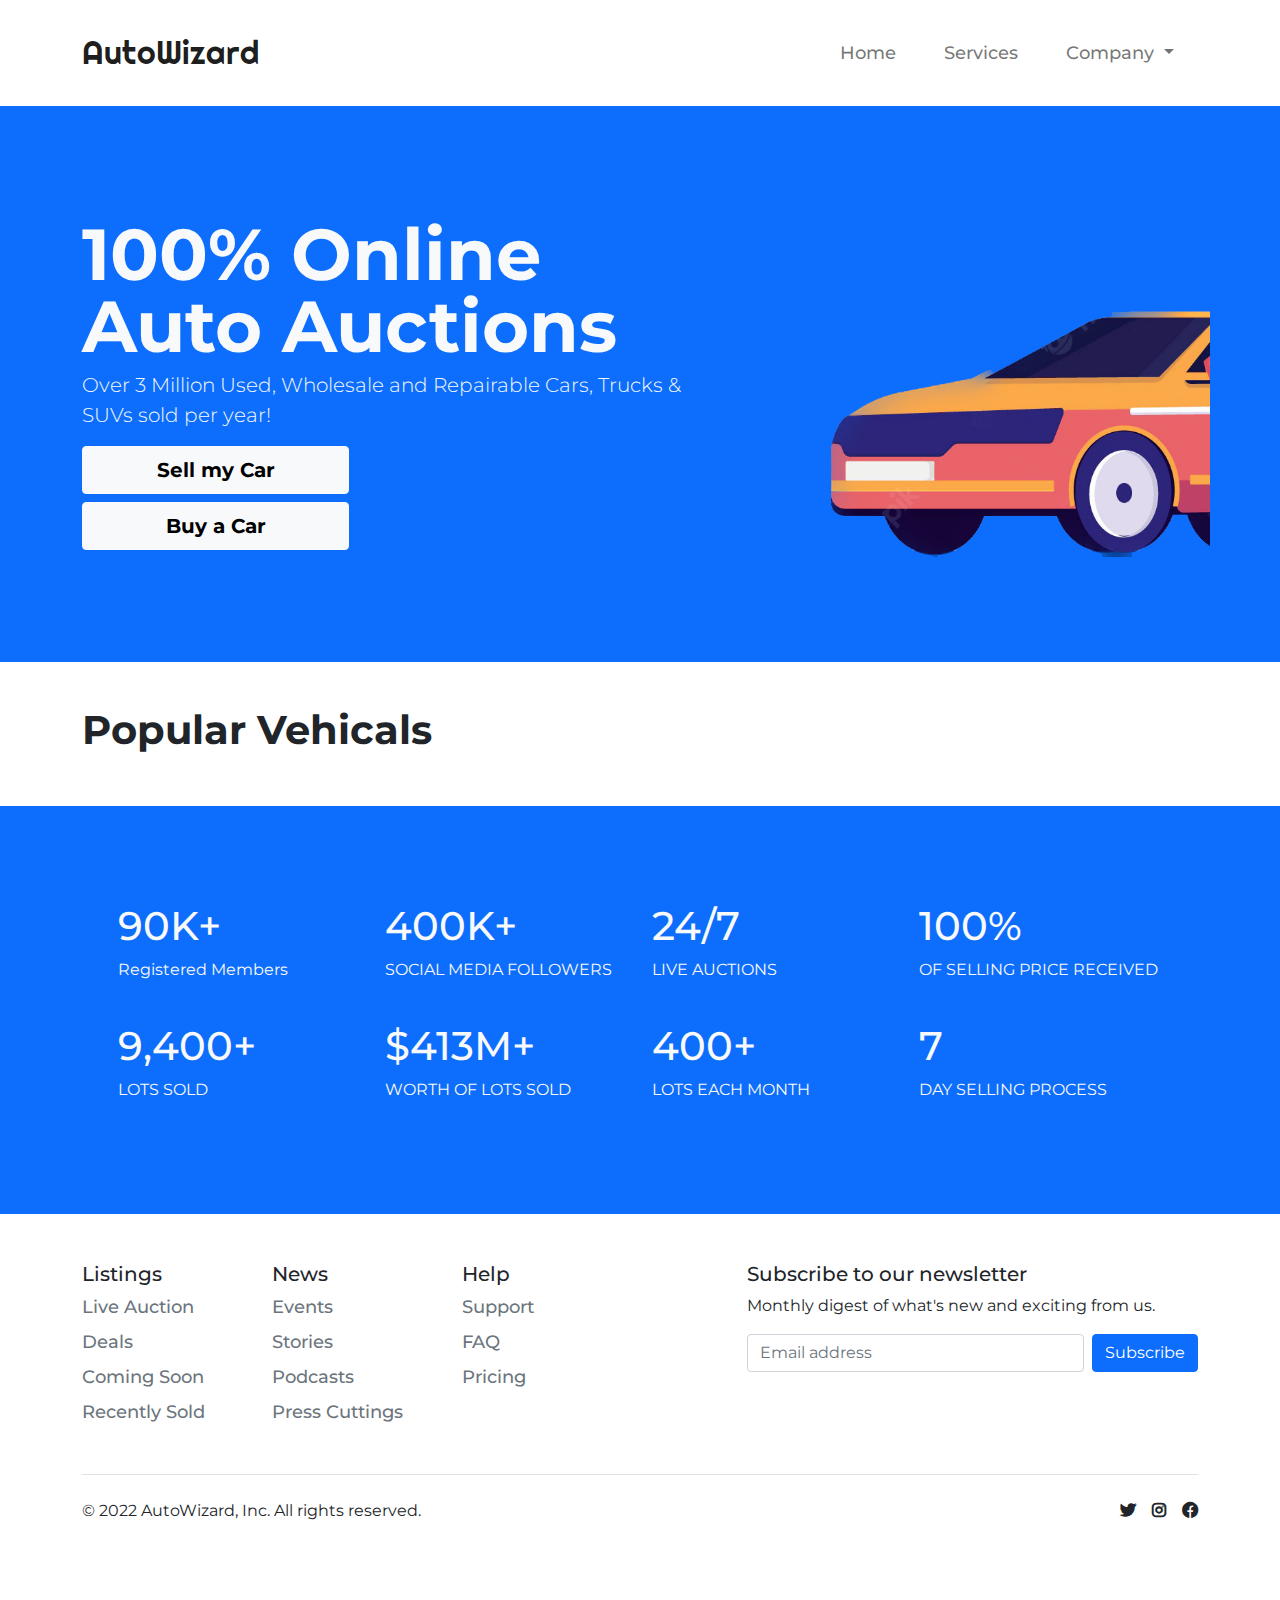
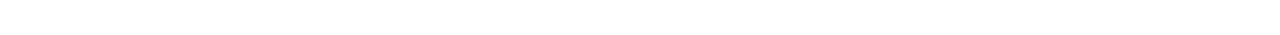
<file: index.html>
<!DOCTYPE html>
<html lang="en">
<head>
    <meta charset="UTF-8">
    <meta http-equiv="X-UA-Compatible" content="IE=edge">
    <meta name="viewport" content="width=device-width, initial-scale=1.0">
    <title>AutoWizard</title>
    <script src="./assets/js/jquery-3.6.1.min.js"></script>
    <script>
        $(function () {
            $("#header").load("./assets/html/header.html");
            $("#footer").load("./assets/html/footer.html");
        });
    </script>
    <link rel="stylesheet" href="./assets/css/fontawesome-free-6.2.0-web/css/all.min.css">
    <link rel="stylesheet" href="./assets/css/bootstrap.min.css">
    <link rel="stylesheet" href="./assets/css/global-css.css">
</head>
<body>
    <header id="header">
        <!-- header goes here -->
    </header>
    <section class="bg-primary py-3" id="hero">
        <div class="container py-5">
            <div class="row align-items-center">
                <div class="col-lg-7 py-lg-5">
                    <h1 class="display-2 fw-bold lh-1 text-light">100% Online Auto Auctions</h1>
                    <p class="lead text-light">Over 3 Million Used, Wholesale and Repairable Cars, Trucks & SUVs sold per year!</p>
                    <div class="d-flex flex-column col-5">
                        <a href="./sell-car/">
                            <button type="button" class="btn btn-light btn-lg fw-bold rounded-1 mb-2" style="width: 100%;" action="./sell-car">Sell my Car</button>
                        </a>
                        <a href="./buy-car/">
                            <button type="button" class="btn btn-light btn-lg fw-bold rounded-1" style="width: 100%;">Buy a Car</button>
                        </a>
                    </div>
                </div>
                <div class="col-lg-4 offset-lg-1 p-0 overflow-hidden">
                    <img class="pt-5 mt-lg-5" src="./assets/img/modern-car-illustration-flat-style_159144-4 Background Removed.png" alt="" width="720">
                </div>
            </div>
        </div>
    </section>

    <!-- popular cars section -->
    <section>
        <div class="container py-5">
            <h2 class="display-6 fw-bold lh-1">Popular Vehicals</h2>
            <div id="cards-container">

            </div>
        </div>
    </section>

    <!-- stats section -->
    <section class="bg-primary py-5">
        <div class="container py-5 px-5 text-light">
            <div class="row">
                <div class="col-md-3">
                    <h1>90K+</h1>
                    <p>Registered Members</p>
                </div>
                <div class="col-md-3">
                    <h1>400K+</h1>
                    <p>SOCIAL MEDIA FOLLOWERS</p>
                </div>
                <div class="col-md-3">
                    <h1>24/7</h1>
                    <p>LIVE AUCTIONS</p>
                </div>
                <div class="col-md-3">
                    <h1>100%</h1>
                    <p>OF SELLING PRICE RECEIVED</p>
                </div>
            </div>
            <div class="row mt-4">
                <div class="col-md-3">
                    <h1>9,400+</h1>
                    <p>LOTS SOLD</p>
                </div>
                <div class="col-md-3">
                    <h1>$413M+</h1>
                    <p>WORTH OF LOTS SOLD</p>
                </div>
                <div class="col-md-3">
                    <h1>400+</h1>
                    <p>LOTS EACH MONTH</p>
                </div>
                <div class="col-md-3">
                    <h1>7</h1>
                    <p>DAY SELLING PROCESS</p>
                </div>
            </div>
        </div>
    </section>


    <footer id="footer">
        <!-- footer goes here -->
    </footer>
    <script src="./assets/js/popper.min.js"></script>
    <script src="./assets/js/bootstrap.min.js"></script>
    <script type="module" src="./assets/js/custom-scripts.js"></script>
</body>
</html>
</file>
<file: assets/css/global-css.css>
@import url('https://fonts.googleapis.com/css2?family=Montserrat:ital,wght@0,100;0,200;0,300;0,400;0,500;0,600;0,700;0,800;0,900;1,700&family=Righteous&display=swap');

body {
    font-family: 'Montserrat', sans-seri;
}

/* -----------------nav bar ------------------------ */
#nav-brand {
    font-family: 'Righteous', cursive;
    font-size: xx-large;
}

.nav-item {
    font-size: large;
    font-weight: 500;
}

.dropdown:hover>.dropdown-menu {
    display: block;
}

/* ------------------ hero ------------------------- */
#hero img {
    transform: translate(-14px, -5px);
}


/* ------------------ auto dark mode --------------- */
@media (prefers-color-scheme: dark) {
    body {
        background-color: var(--bs-dark);
        color: var(--bs-light);
    }

    #nav-brand, .navbar-nav li a {
        color: var(--bs-gray-400);
    }

    #cards-container {
        color: var(--bs-dark);
    }

    #header {
        color: var(--bs-dark);
        background-color: var(--bs-dark);
    }

    .dropdown:hover>.dropdown-menu {
        background-color: var(--bs-dark);
    }

    .nav-item:hover>.nav-link {
        color: var(--bs-light);
    }

    .navbar-toggler {
        background-color: var(--bs-light);
        color: var(--bs-gray-600);
    }

    #nav-brand {
        color: var(--bs-light);
    }
}
</file>
